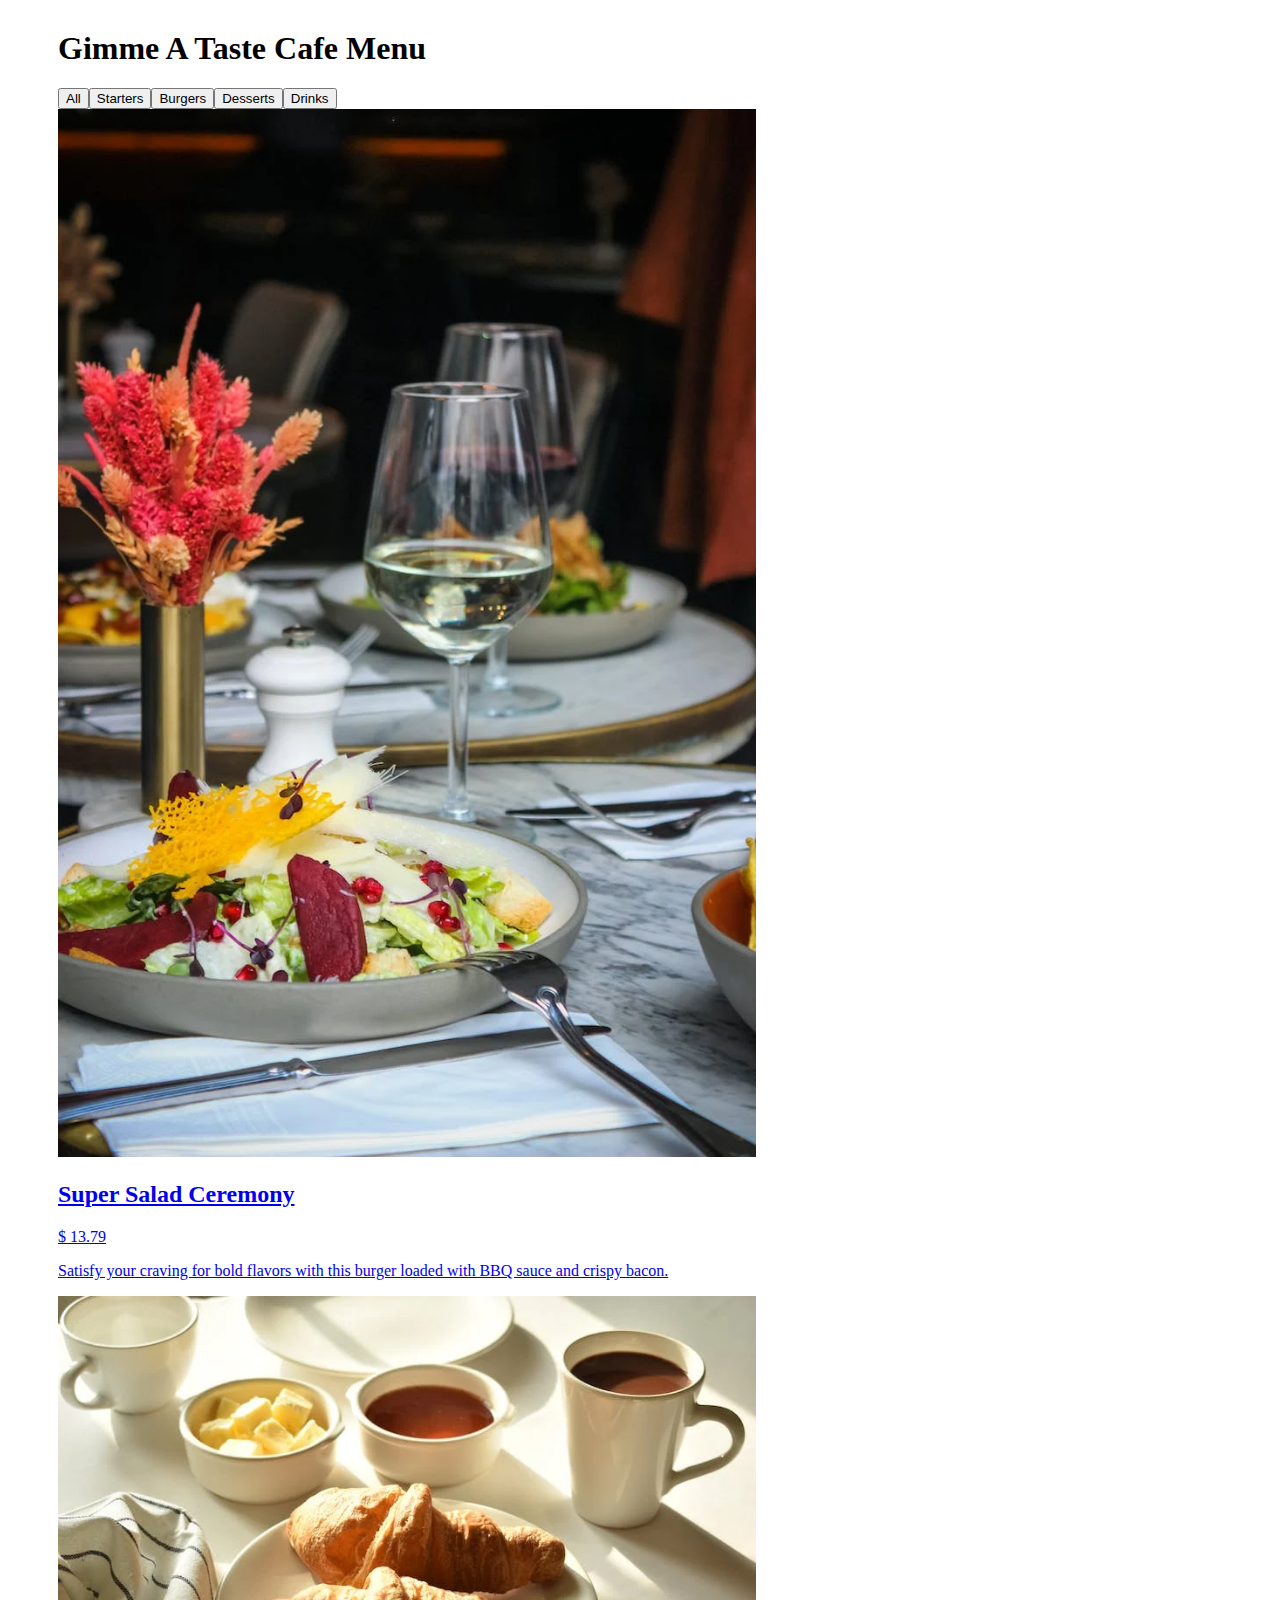
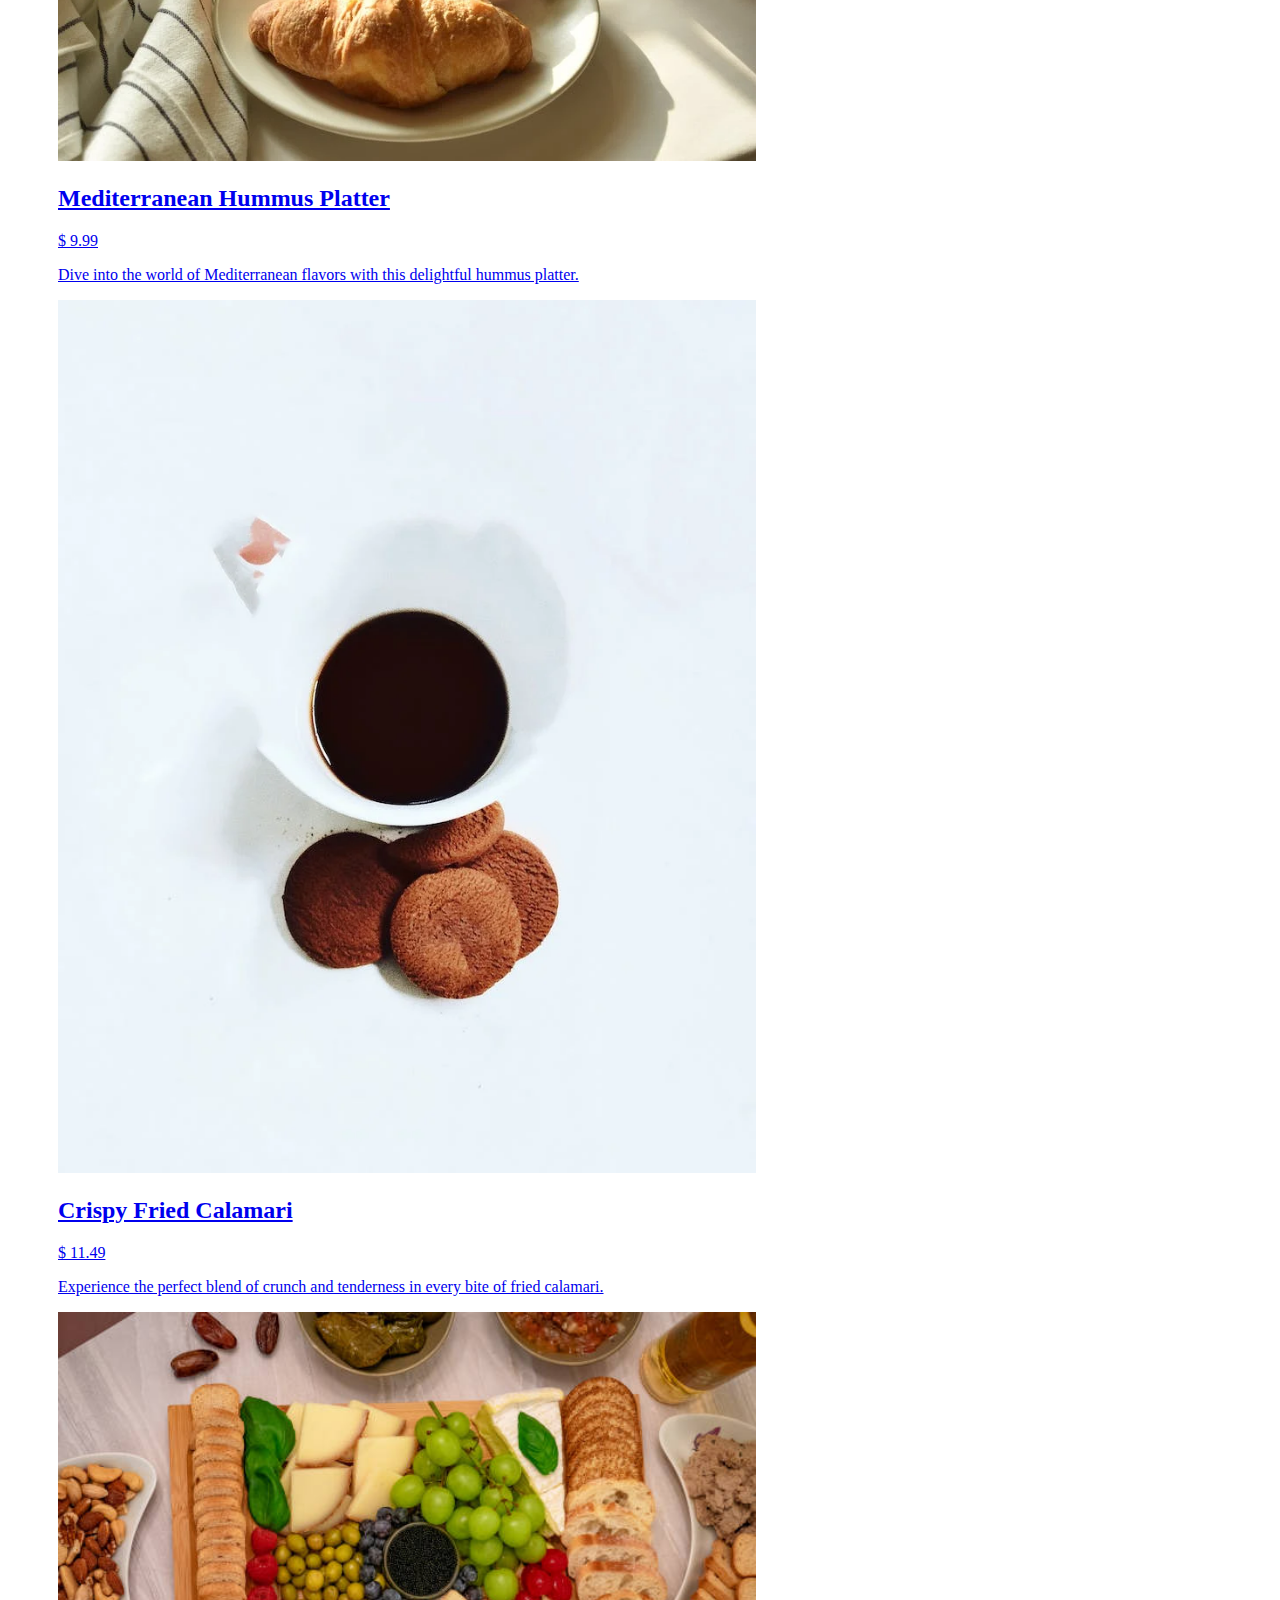
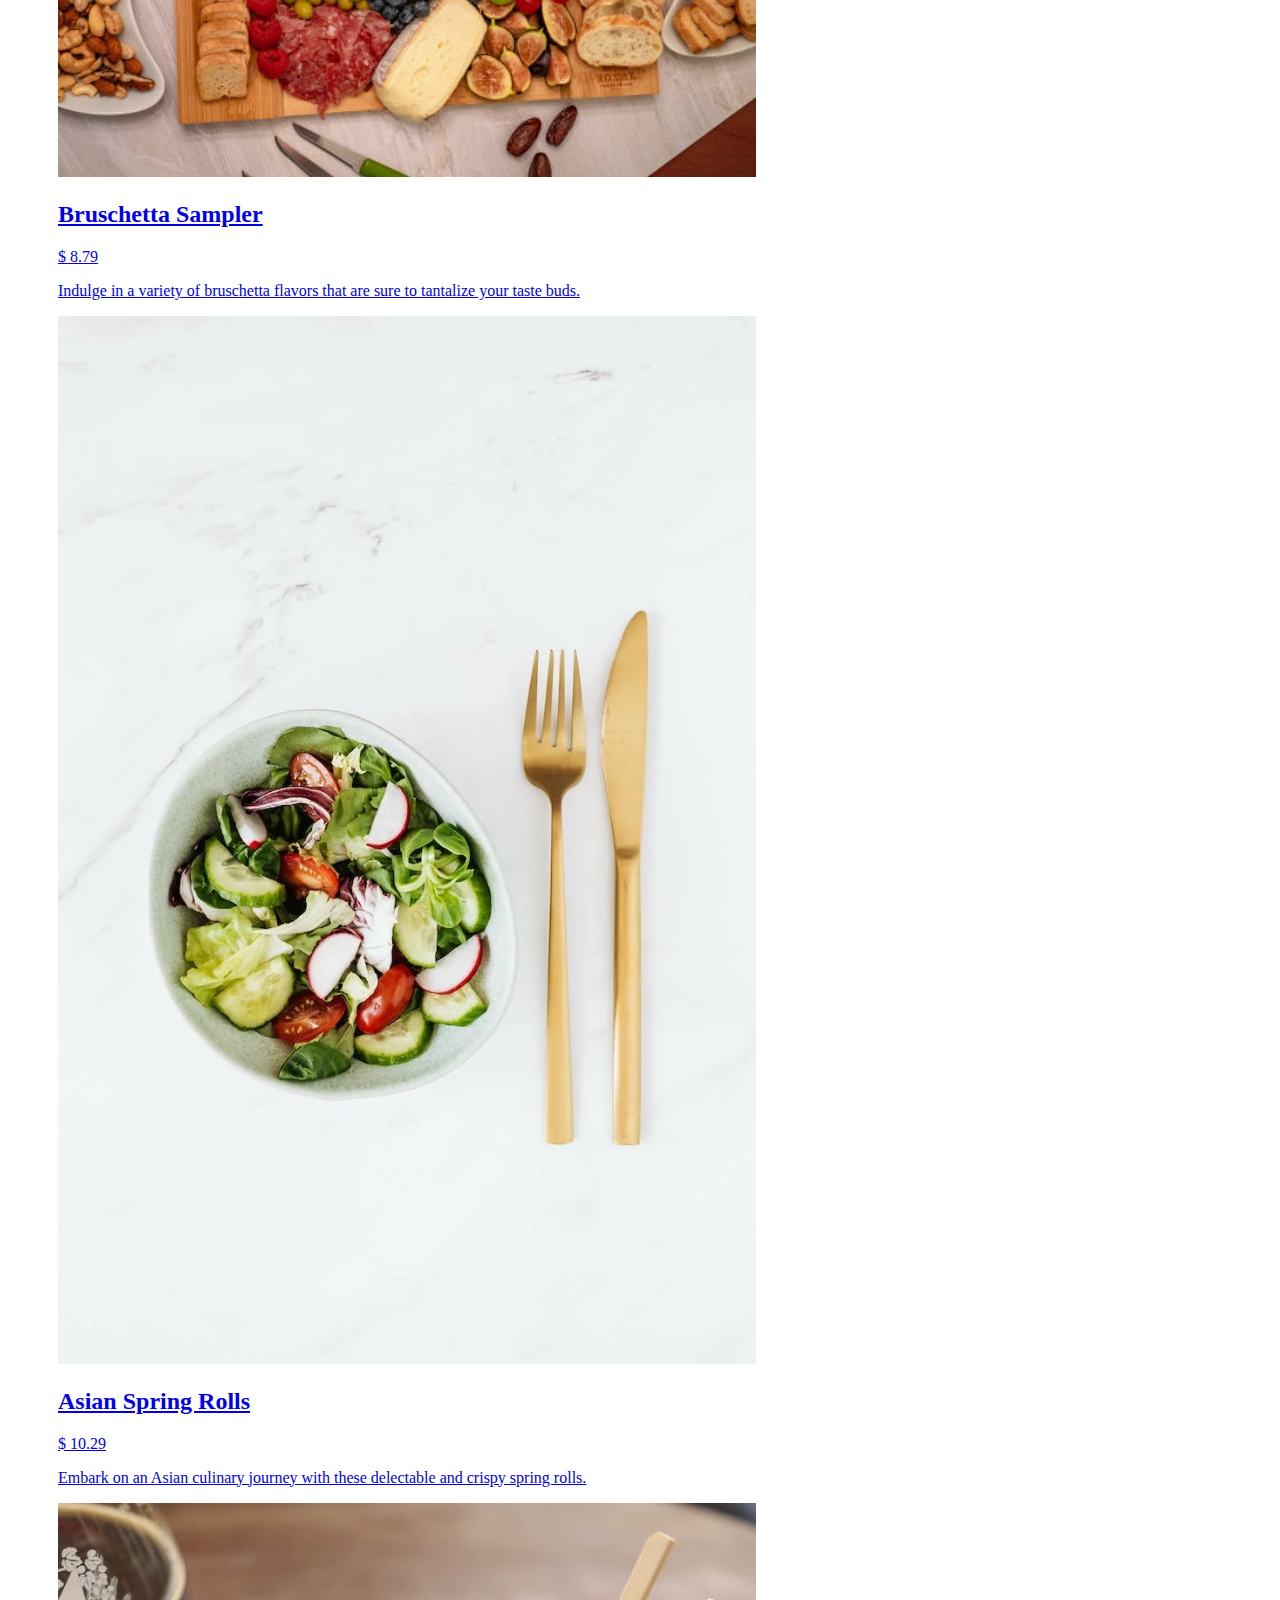
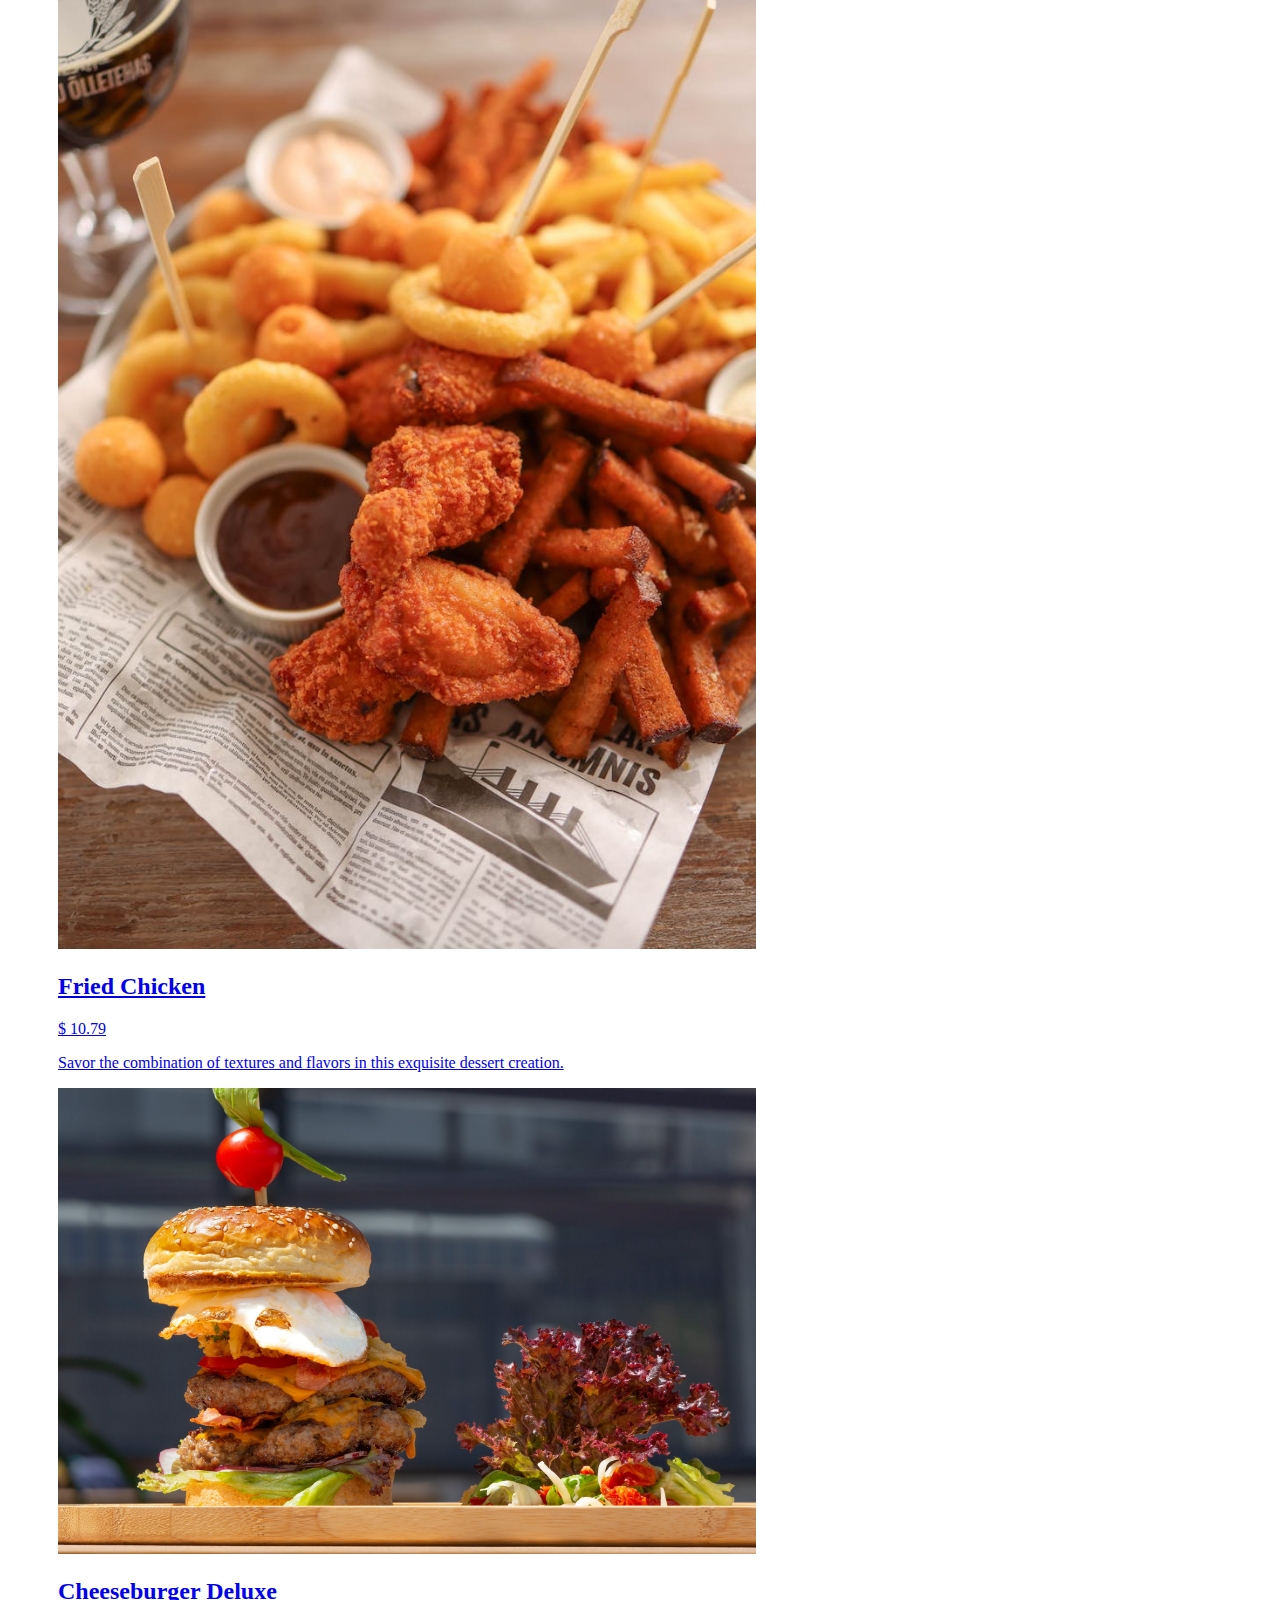
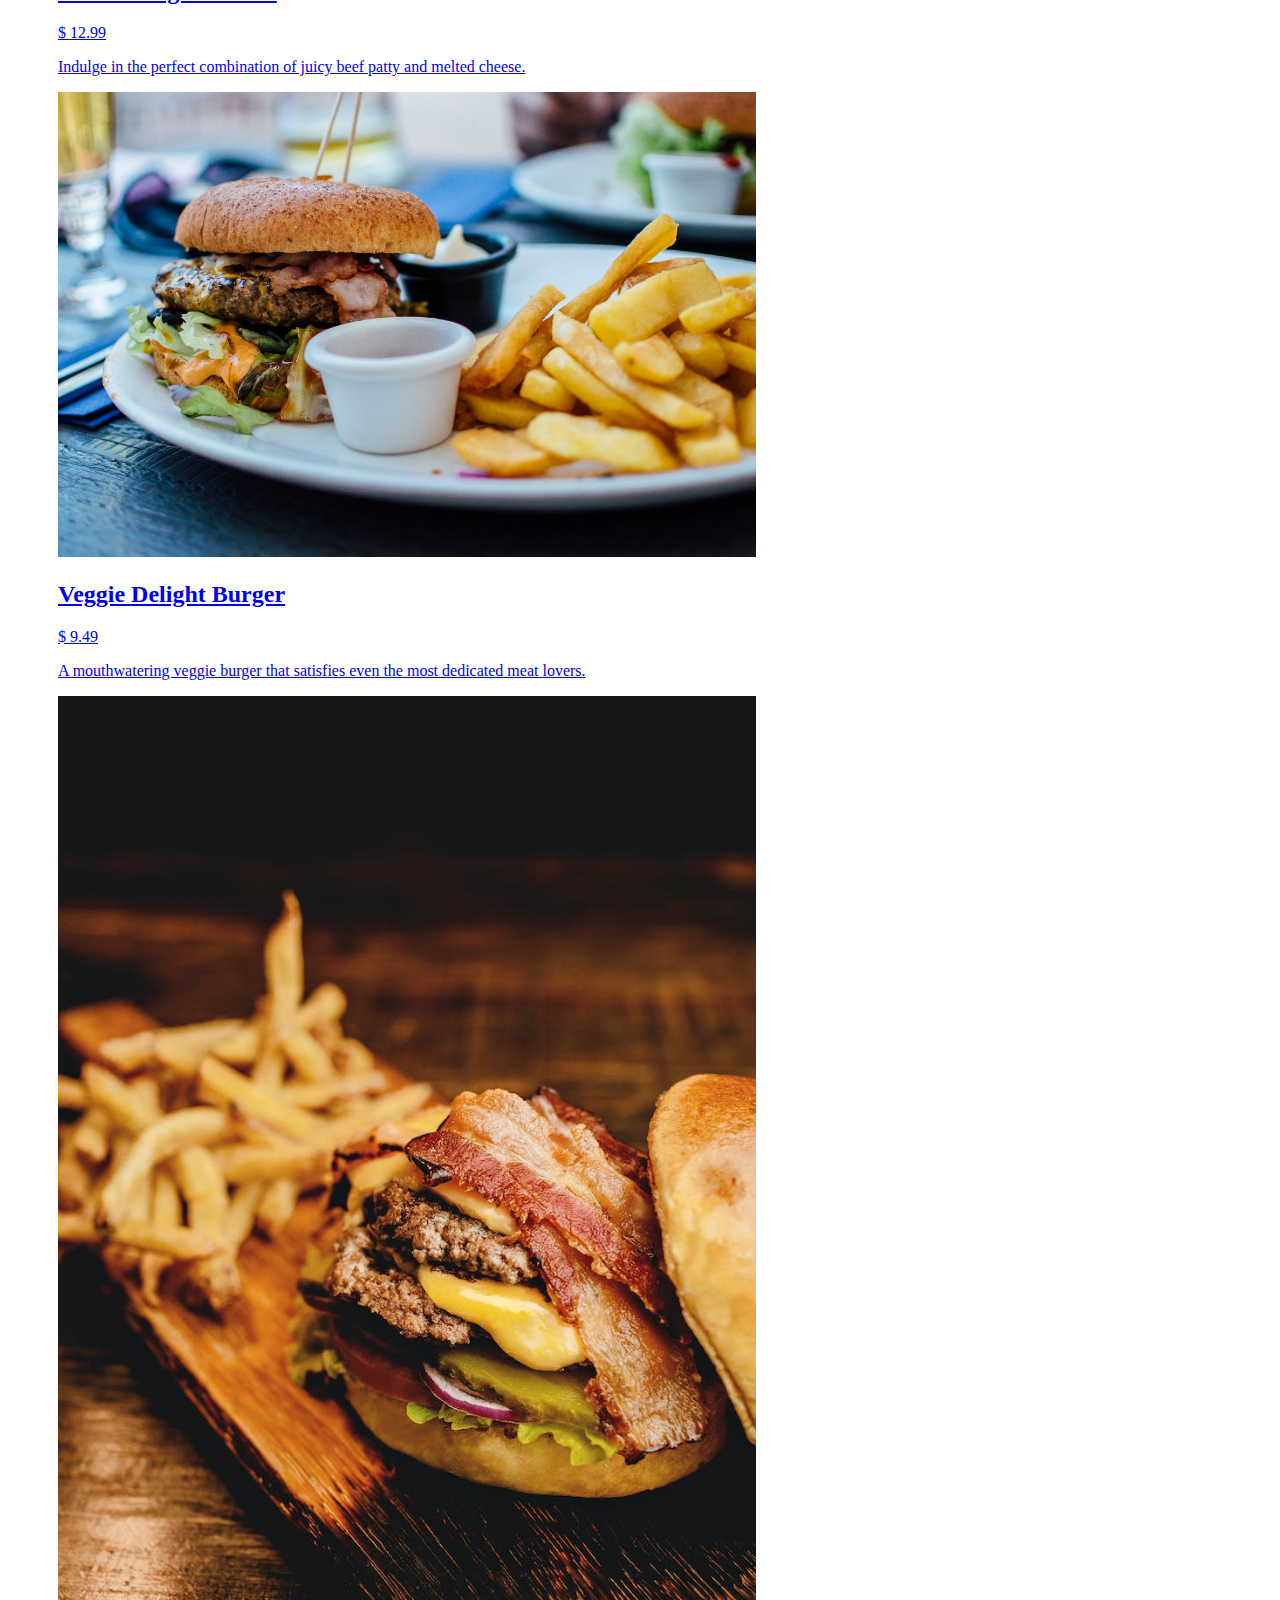
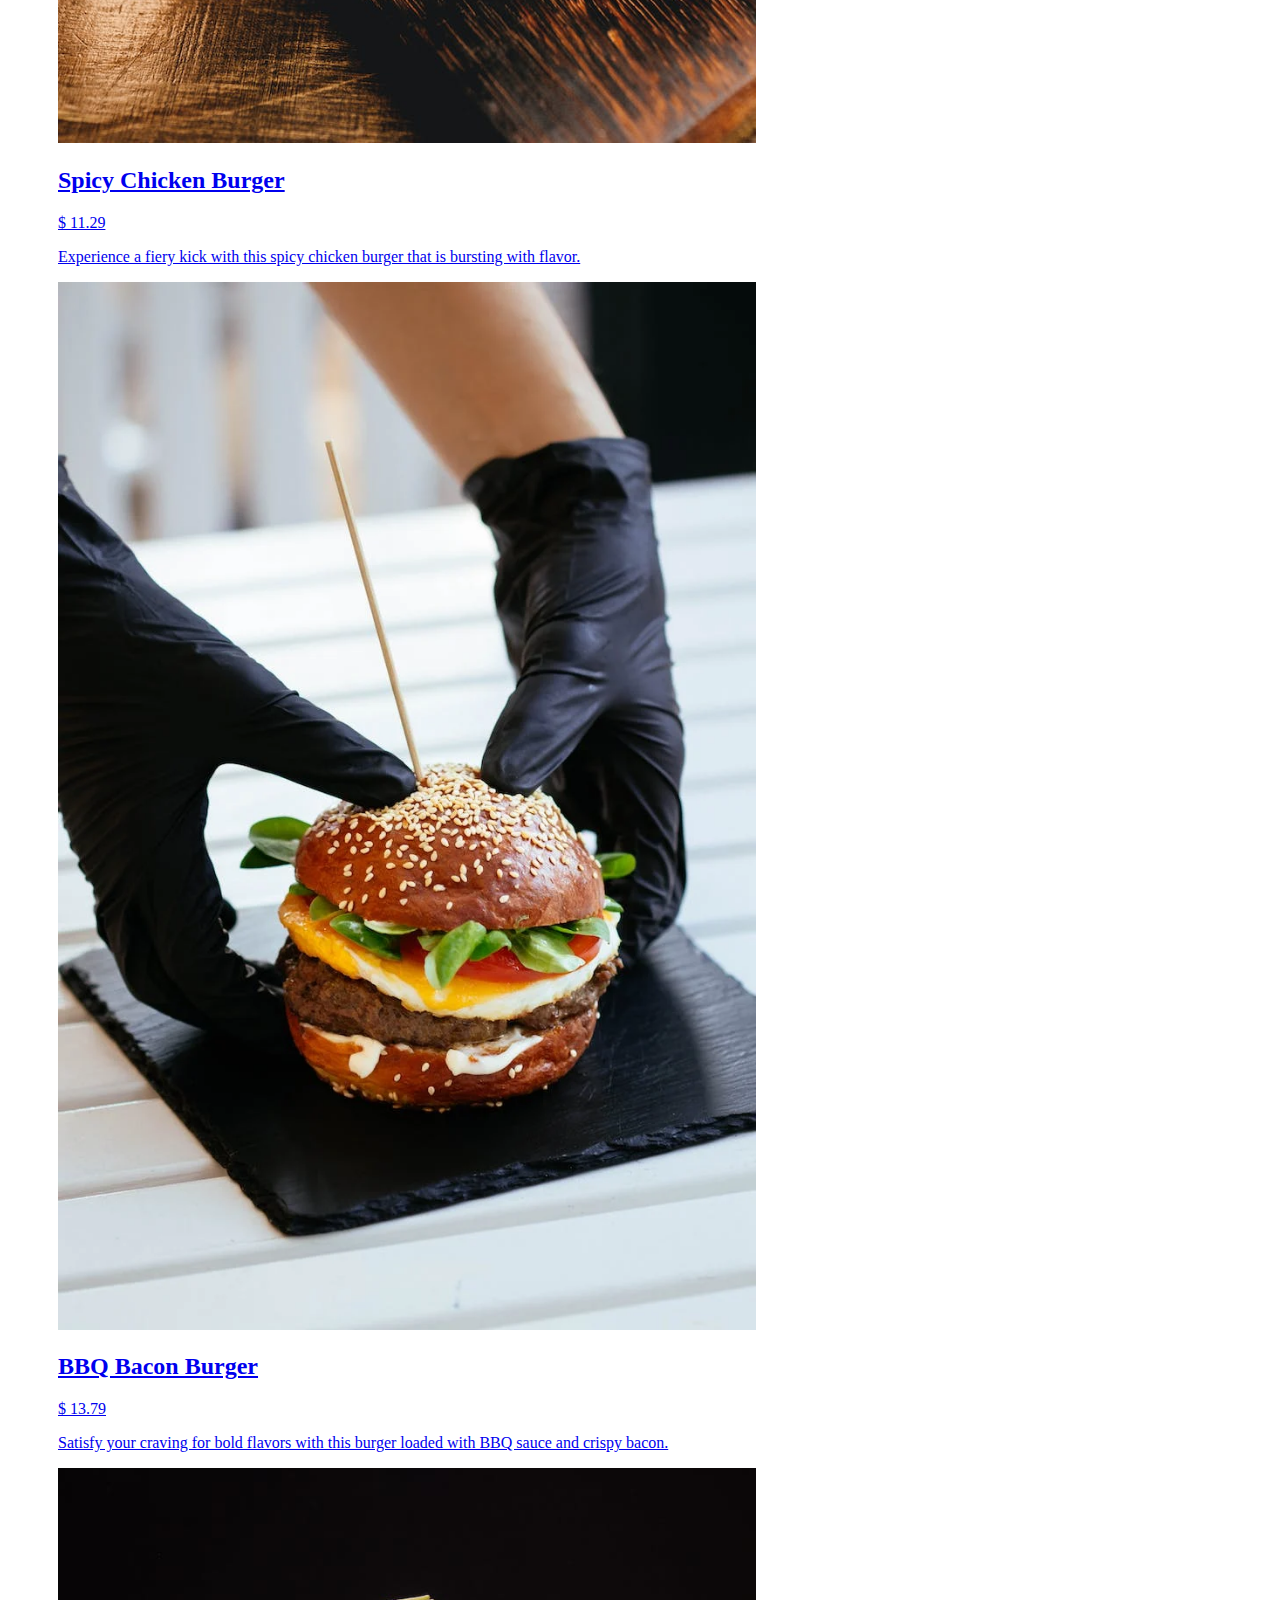
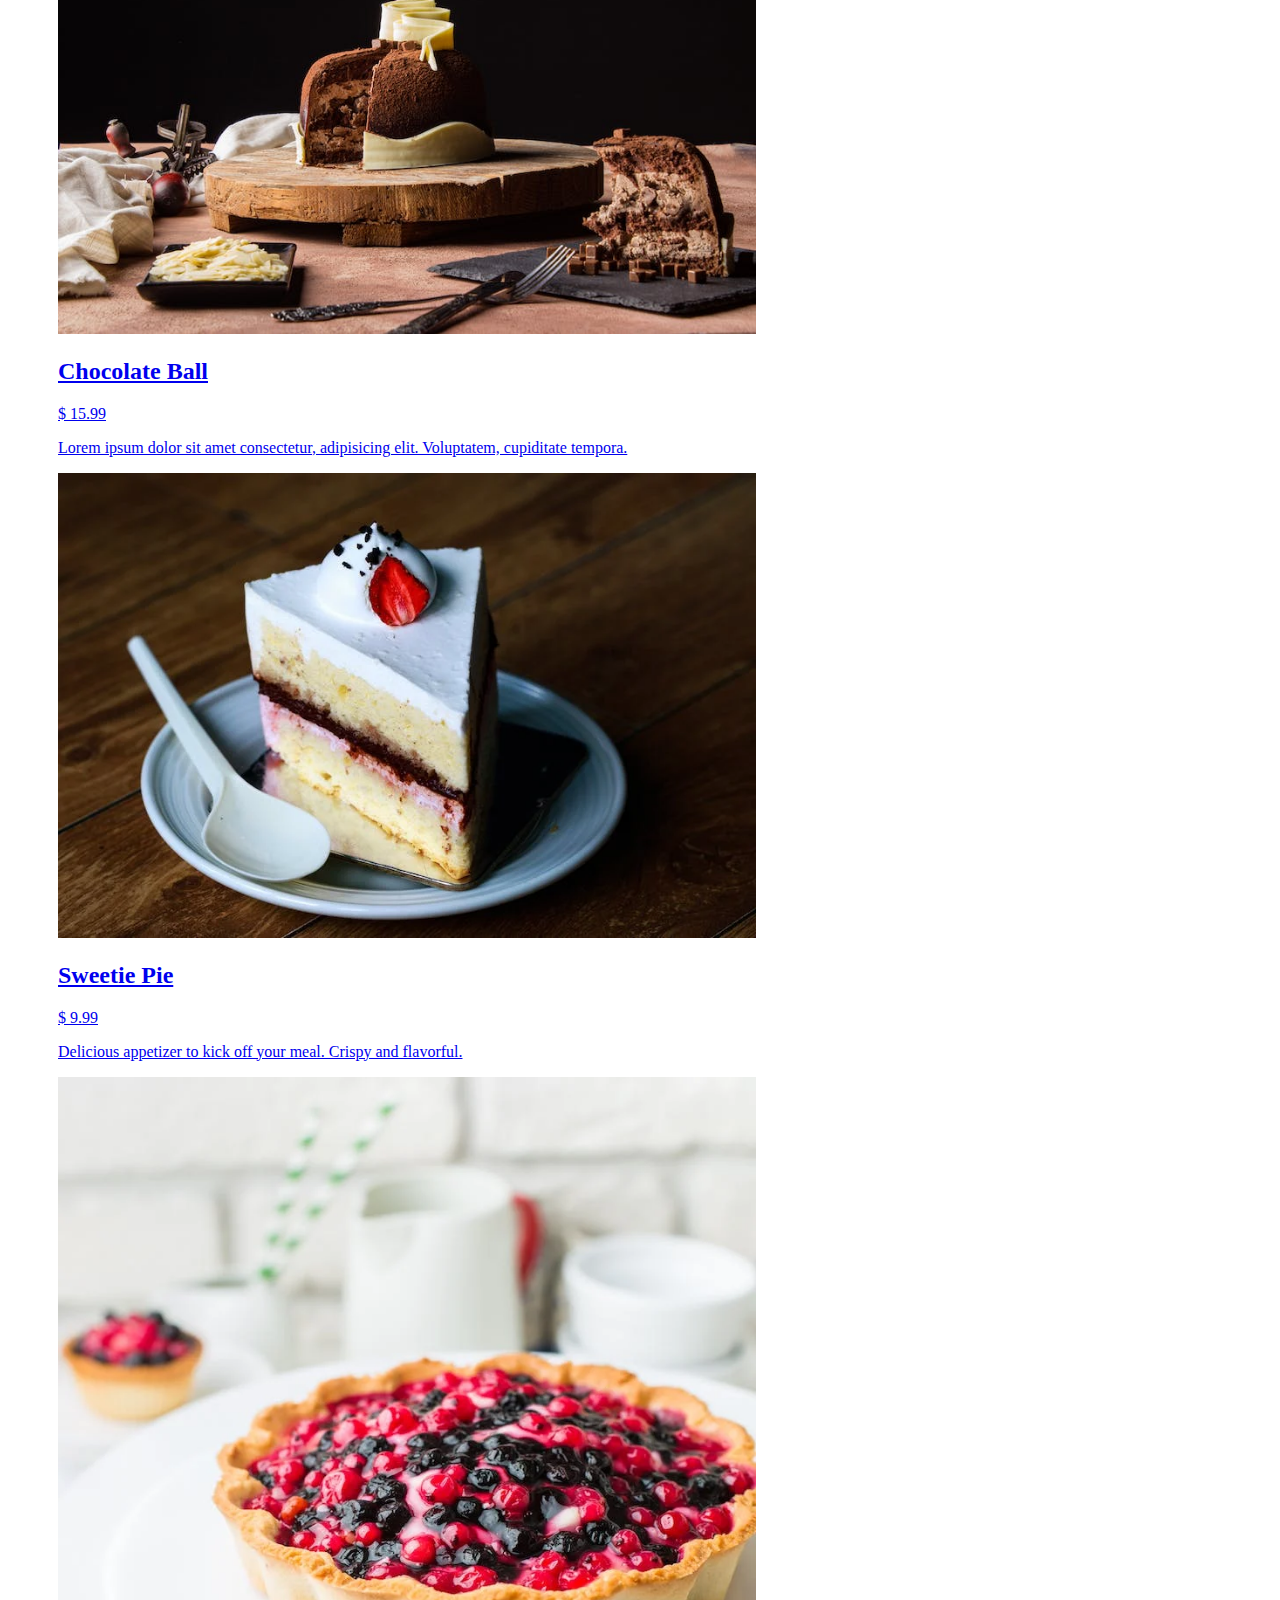
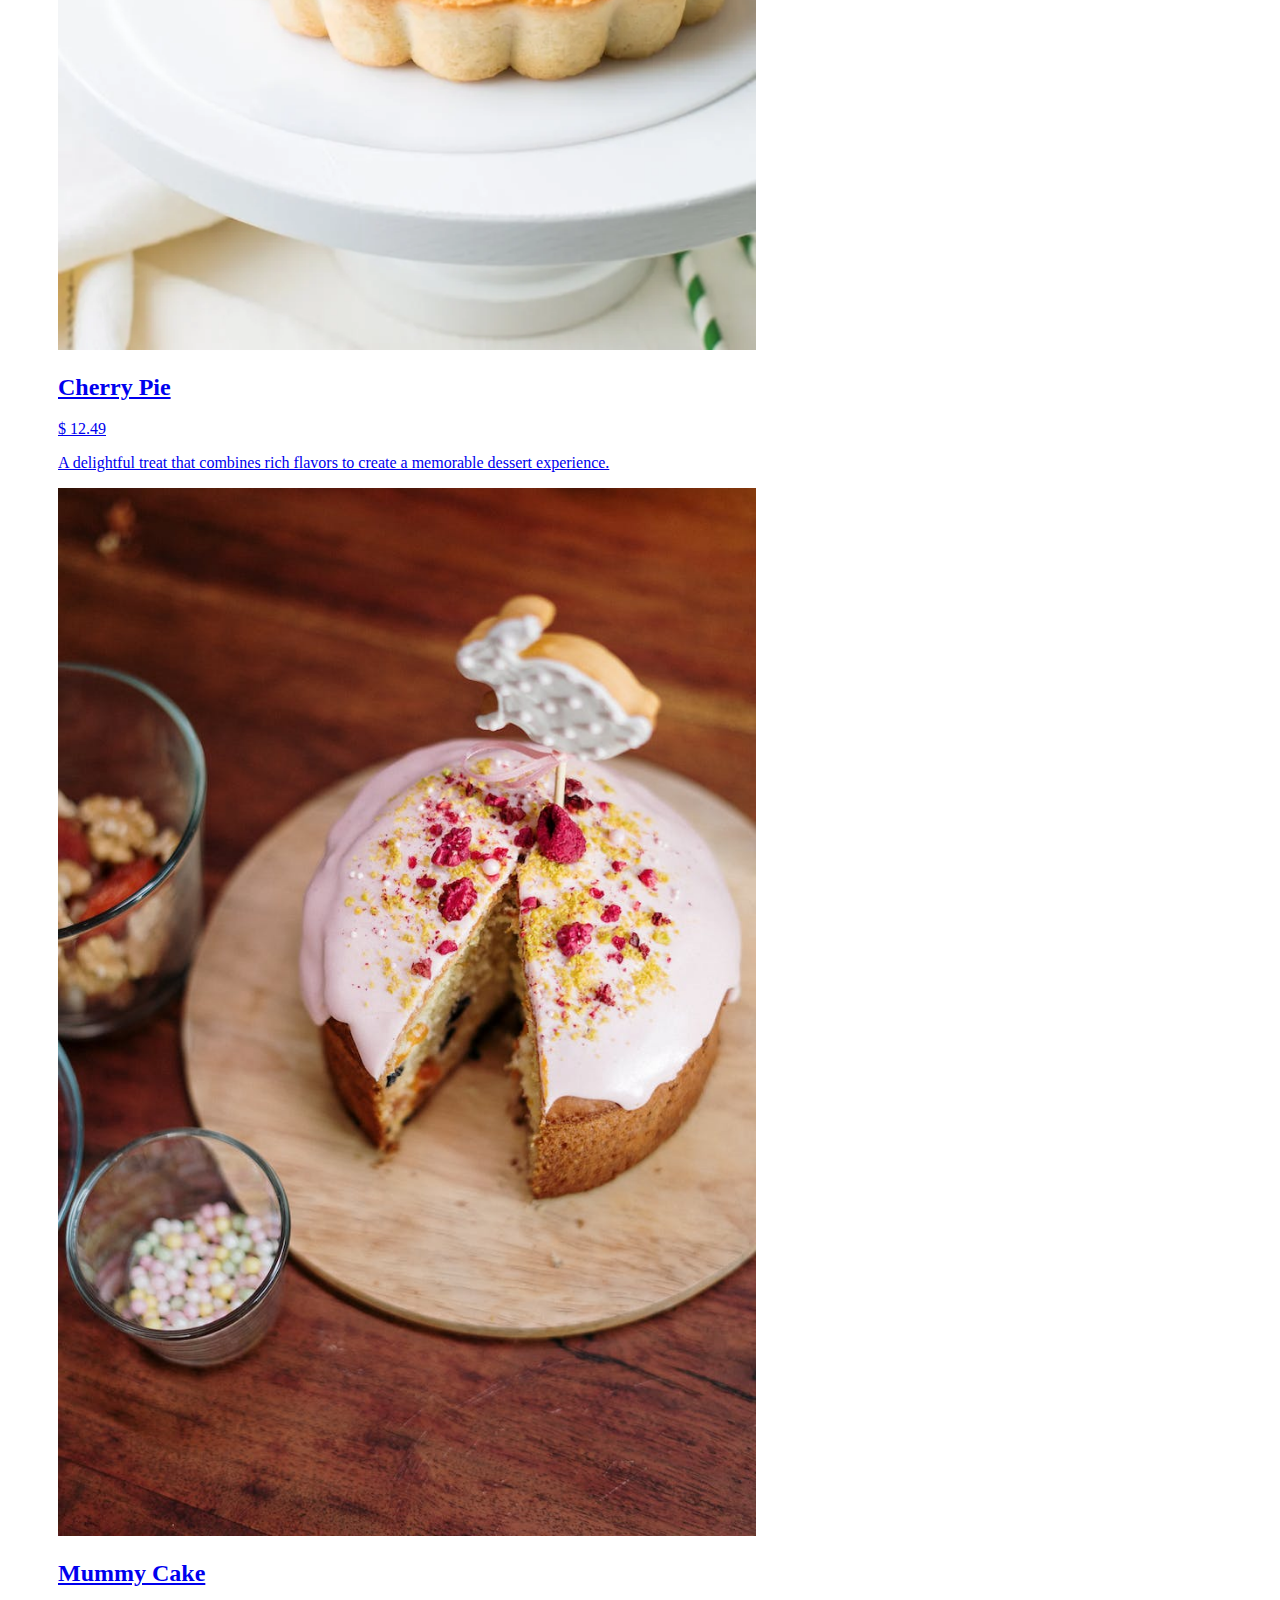
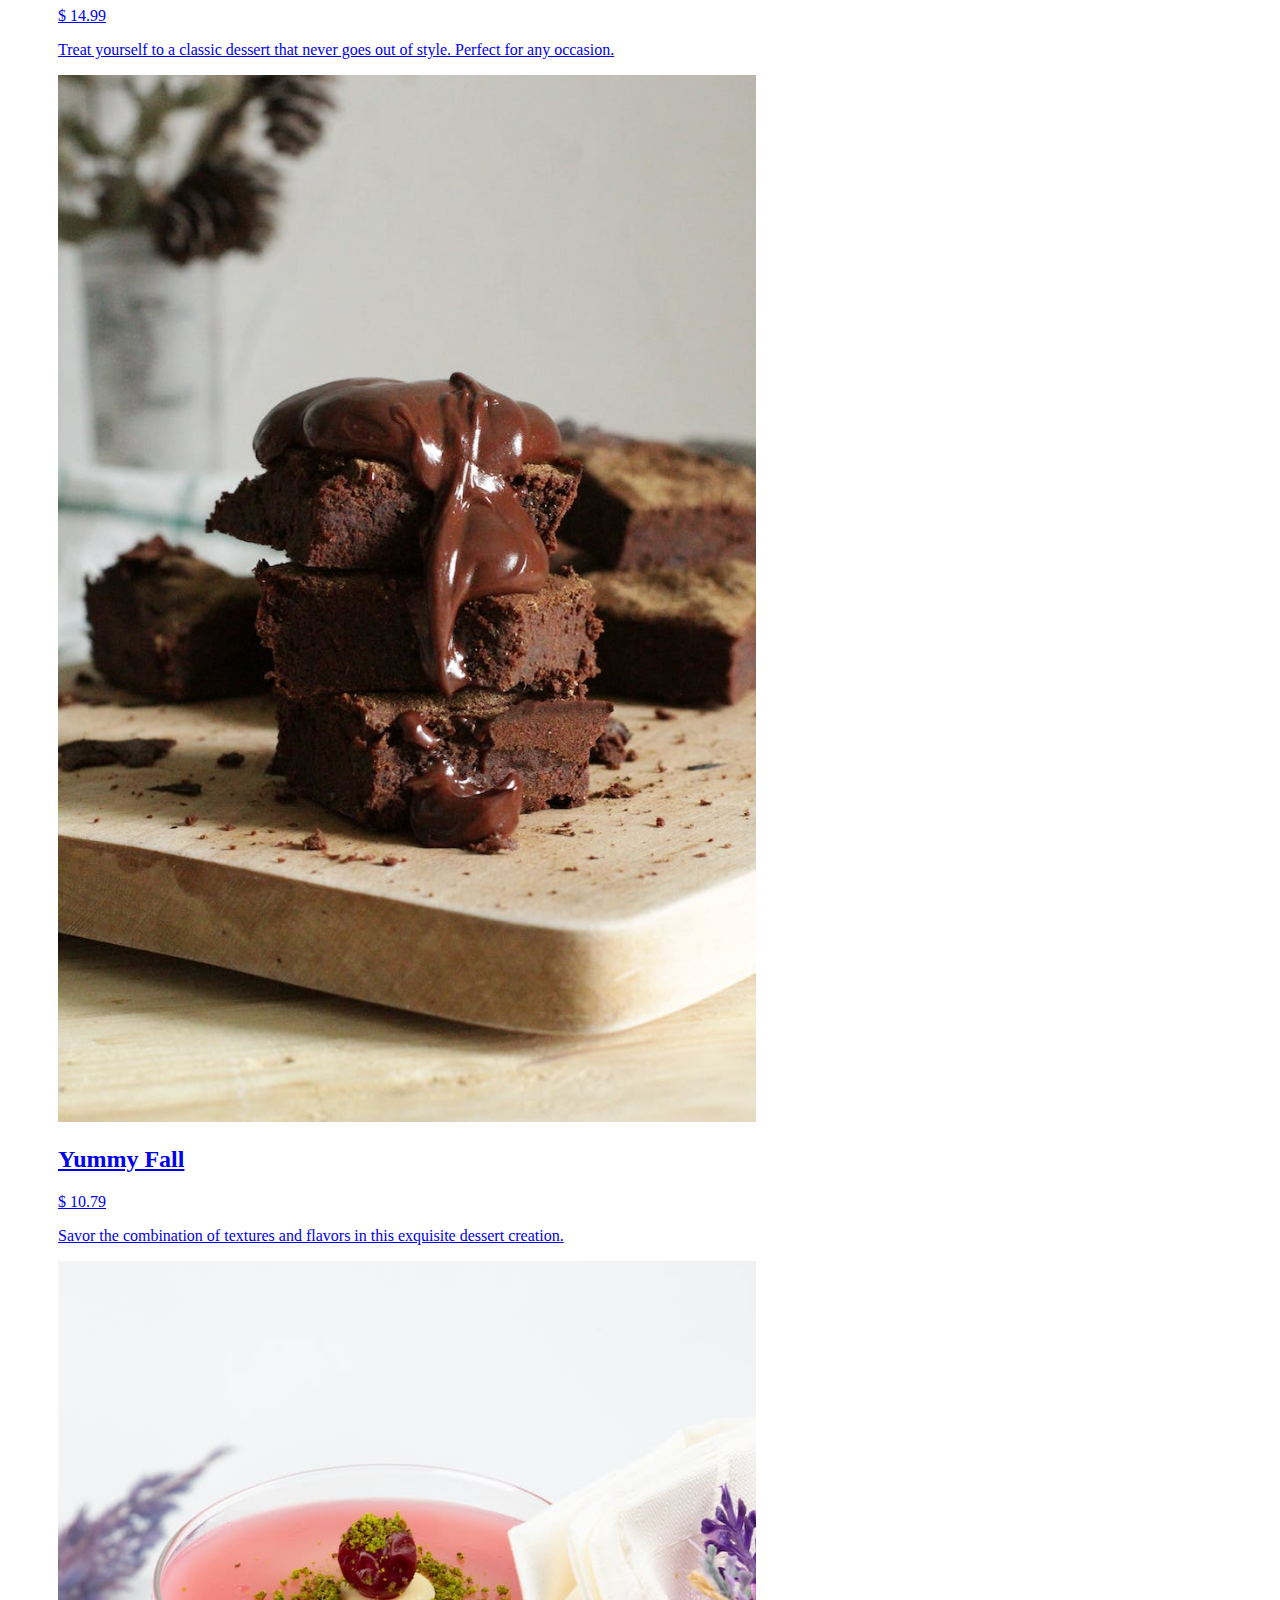
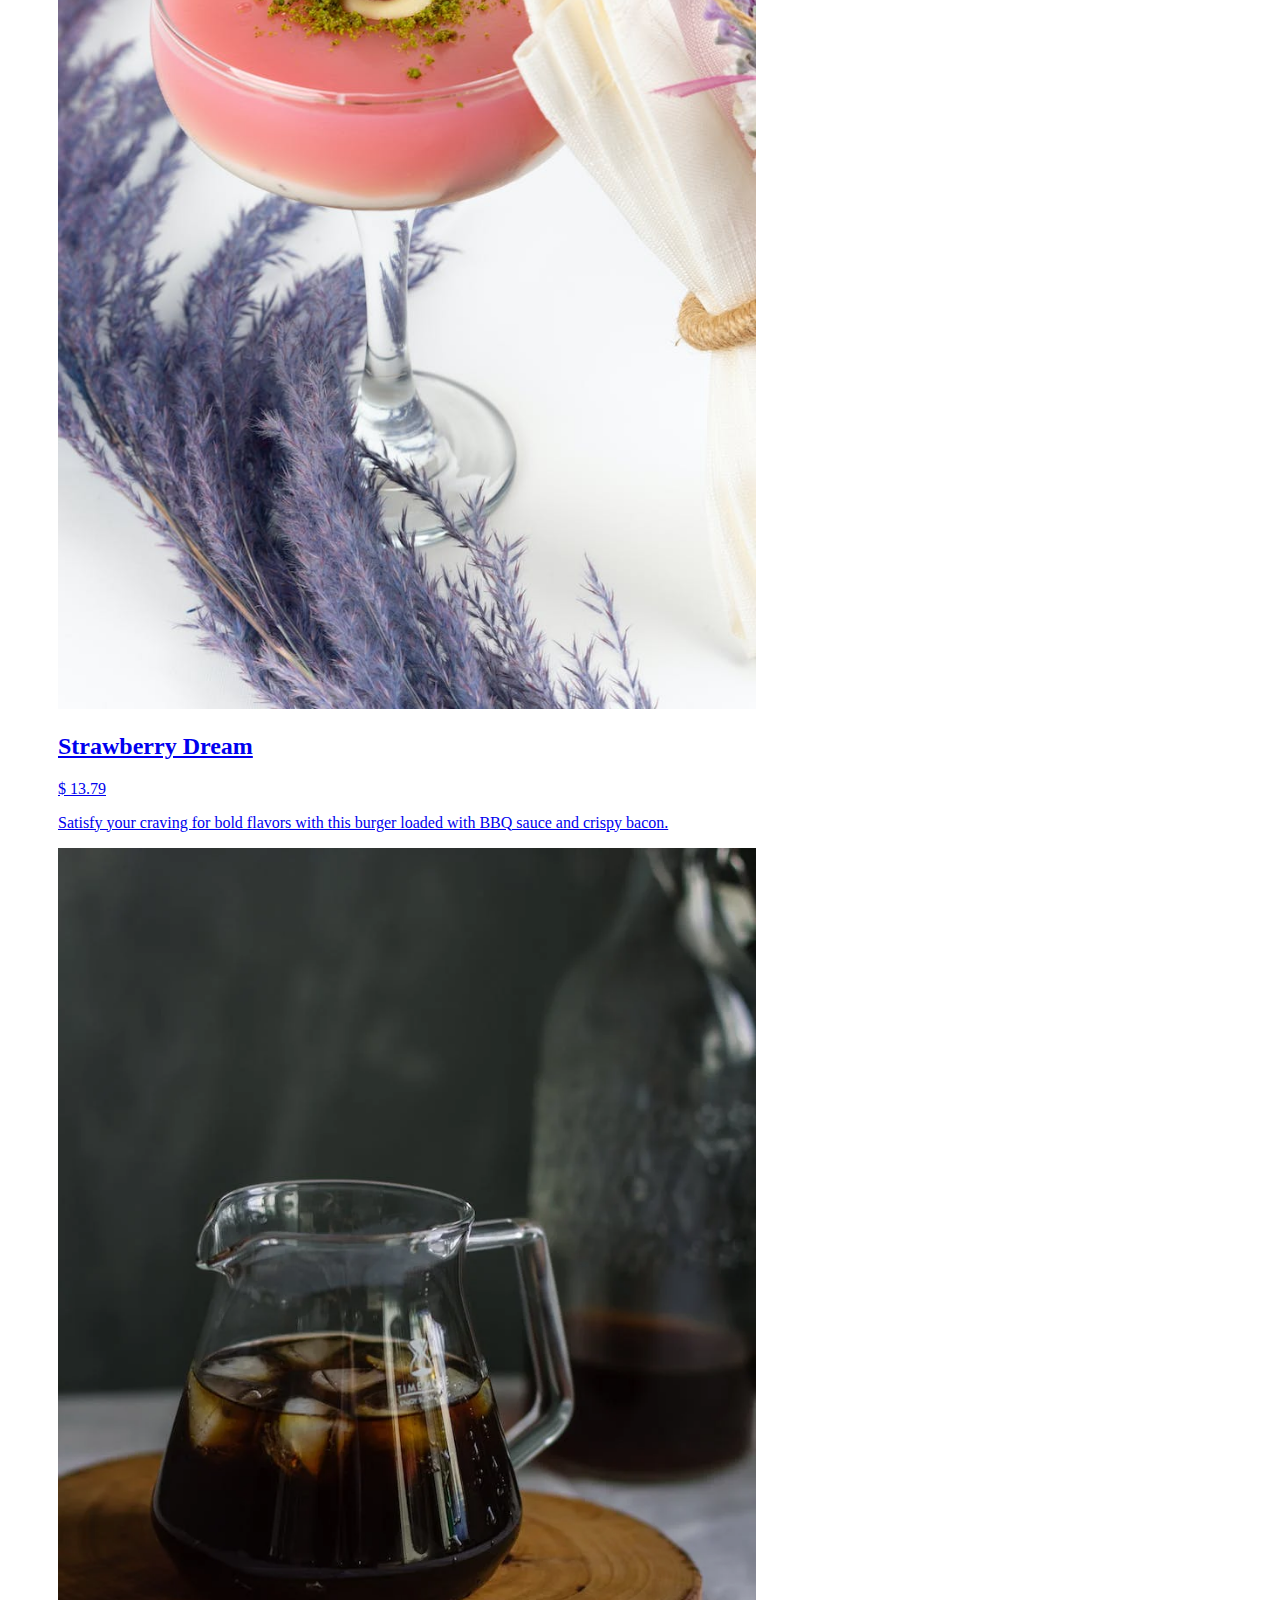
<file: index.html>
<!DOCTYPE html>
<html lang="en">

<head>
    <meta charset="UTF-8">
    <meta name="viewport" content="width=device-width, initial-scale=1.0">
    <link rel="stylesheet" href="style.css">
    <link rel="stylesheet" href="https://cdnjs.cloudflare.com/ajax/libs/bootstrap/5.3.1/css/bootstrap.min.css"
        integrity="sha512-Z/def5z5u2aR89OuzYcxmDJ0Bnd5V1cKqBEbvLOiUNWdg9PQeXVvXLI90SE4QOHGlfLqUnDNVAYyZi8UwUTmWQ=="
        crossorigin="anonymous" referrerpolicy="no-referrer" />
    <title>Mini Menu</title>
</head>

<body>
    <div class="container p-2">
        <h1 class="text-center">Gimme A Taste Cafe Menu</h1>
         <div id="btn-area" class="d-flex justify-content-center gap-3 my-4">
           <button class="btn btn-outline-dark filter-btn" data-category="all">All</button>
            <button class="btn btn-outline-dark filter-btn" data-category="starter">Starters</button>
            <button class="btn btn-outline-dark filter-btn" data-category="burger">Burgers</button>
            <button class="btn btn-outline-dark filter-btn" data-category="dessert">Desserts</button>
            <button class="btn btn-outline-dark filter-btn" data-category="drink">Drinks</button>  
        </div> 
        <!-- Menu bar -->
        <div id="menu-container" class="row row-cols-lg-6 row-cols-md-3 justify-content-center gap-2">
            <!--  Menu card -->
    </div>




<!-- Javascript -->
    <script src="sandbox.js" type="module"></script>
</body>

</html>
</file>
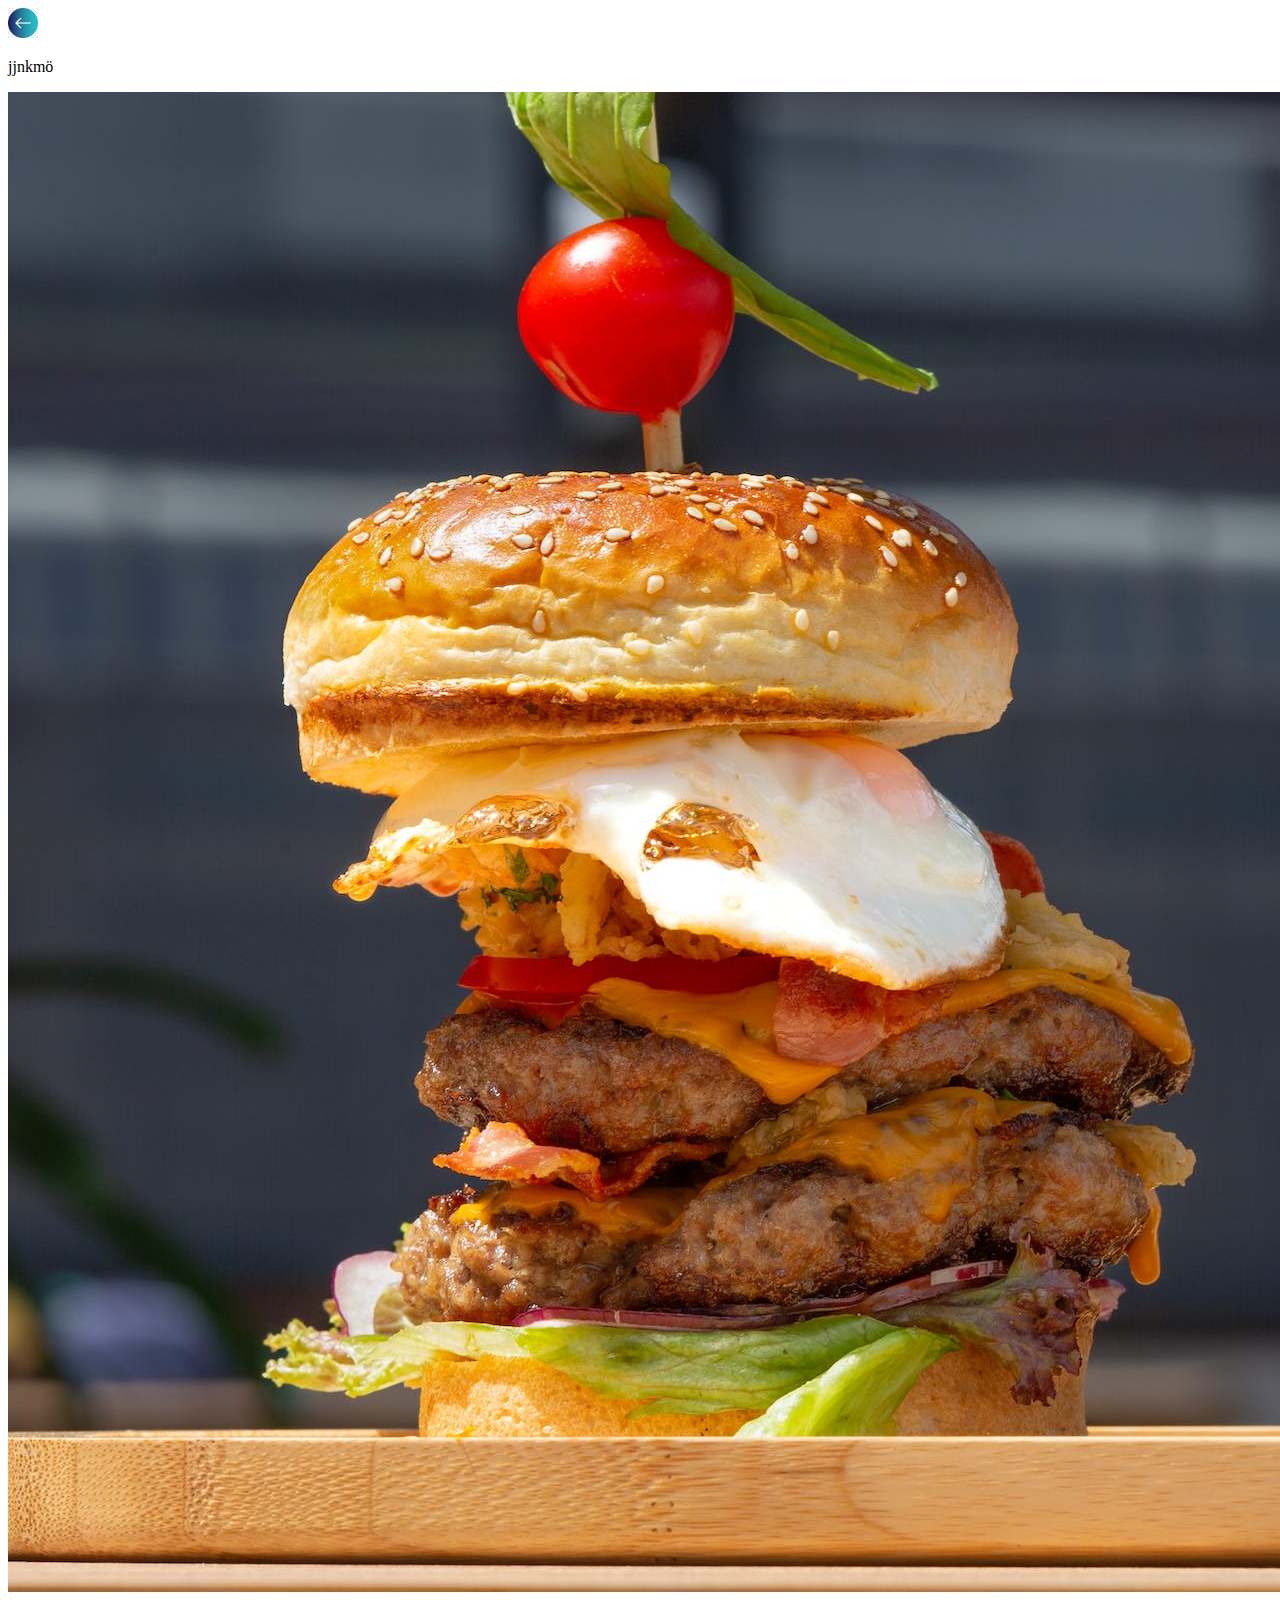
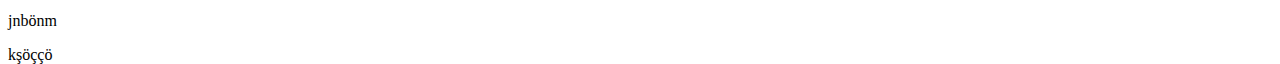
<file: productDetail.html>
<!DOCTYPE html>
<html lang="en">

<head>
    <meta charset="UTF-8">
    <meta name="viewport" content="width=device-width, initial-scale=1.0">
    <link rel="stylesheet" href="https://cdnjs.cloudflare.com/ajax/libs/bootstrap/5.3.1/css/bootstrap.min.css"
        integrity="sha512-Z/def5z5u2aR89OuzYcxmDJ0Bnd5V1cKqBEbvLOiUNWdg9PQeXVvXLI90SE4QOHGlfLqUnDNVAYyZi8UwUTmWQ=="
        crossorigin="anonymous" referrerpolicy="no-referrer" />
    <title>Menu Detail</title>
</head>

<body>
    <nav class="navbar navbar-light bg-light shadow sticky-top">
        <a class="navbar-brand p-4" href="/index.html">
            <img src="/menu-img/back icon.jpeg" width="30" height="30"
                alt="">
        </a>
            <p id="pro-title"></p>
            <p id="pro-category"></p>
    </nav>
     <div id="pro-detail"
    class="container my-5 d-flex flex-column gap-4"
    style="max-width: 900px; max-height:200px">
    <p class="pro-title">jjnkmö</p>
    <img class="pro-img rounded shadow" src="/menu-img/burgers-2.jpeg" alt="" >
    <p class="pro-price">jnbönm </p>
    <p class="pro-description">kşöççö</p>
</div>  


    <!-- javascript modules -->
    <script src="sandbox.js" type="module"></script>
    <script src="productDetail.js" type="module"></script>
</body>

</html>
</file>
<file: style.css>
.container{
    margin:30px 50px;
}
.menu-card{
    max-width: 500px;
}
.menu-card img{
    width: 60%;
    height: 40%;
    object-fit: cover;
}
@media (max-width: 769px){
    .menu-card{
        max-width: 400px;
    }
    .menu-card img{
        width: 90%;
        height: 240px;

    }
}
</file>
